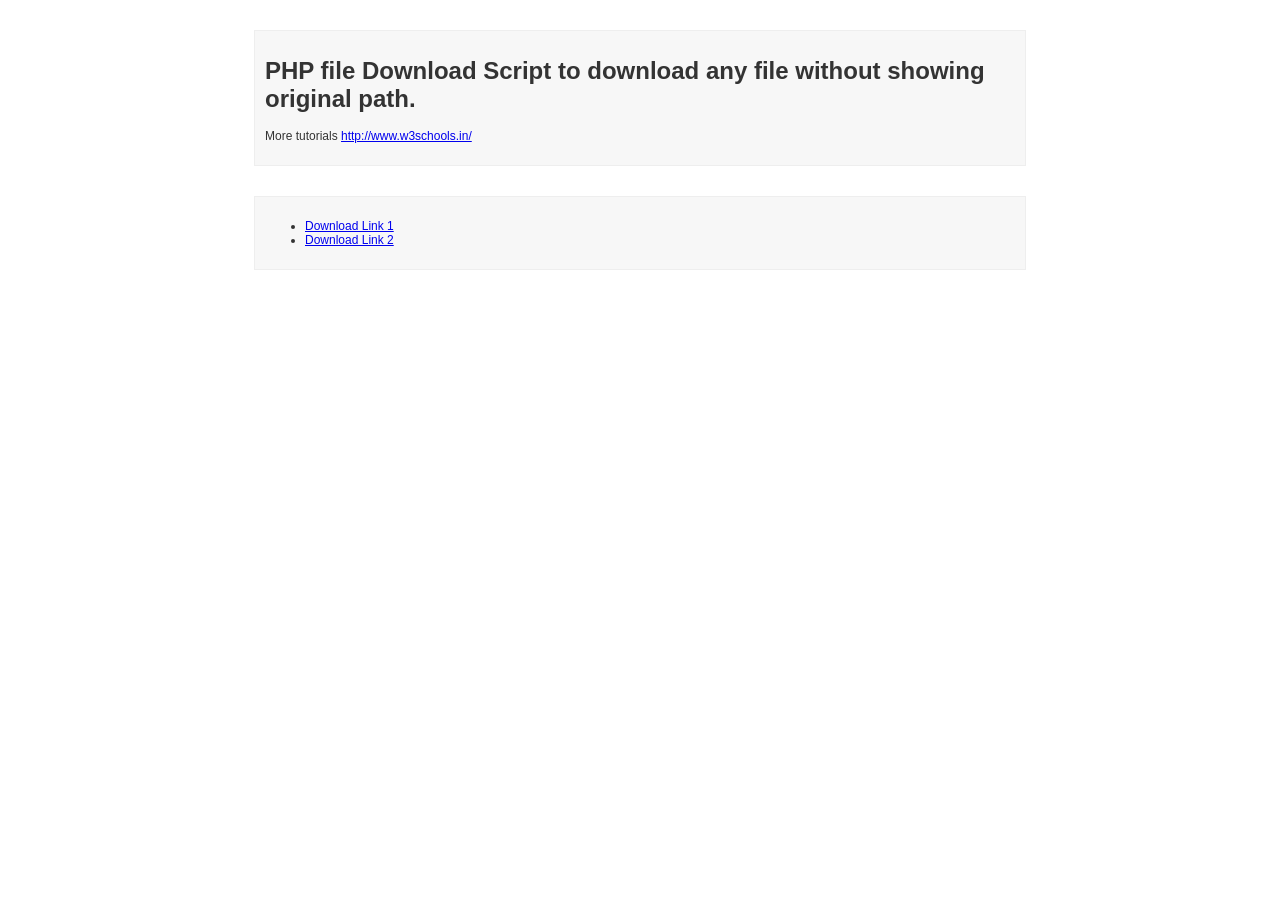
<file: aloha/a/b/c/phpscript/index.html>
<!DOCTYPE HTML PUBLIC "-//W3C//DTD HTML 4.01//EN" "http://www.w3.org/TR/html4/strict.dtd">
<html>
<head>
<title>PHP file Download Script to download any file without showing original path.</title>
<style type="text/css">
body, td, th {
	font-family: Arial, Helvetica, sans-serif;
	font-size: 12px;
	color: #333;
	background-color: #FFF;
	margin: 0px;
}
#frame1, #frame0 {
	background-color: #F7F7F7;
	margin: 30px auto auto;
	padding: 10px;
	width: 750px;
	border:1px solid #EEE;
}
.imageOuterBox {
	width:640px;
	margin:50px;
}
.imagebox {
	display:block;
	position:relative;
	overflow:hidden;
}
.link {
	color:#06C;
}
.hidelink {
	display:none;
}
.showHide {
	background: none repeat scroll 0 0 #F2F2F2;
	border-bottom: 1px dashed #333333;
	border-top: 1px dashed #333333;
	bottom: 0;
	cursor: pointer;
	display: none;
	height: 18px;
	left: 0;
	line-height: 18px;
	padding: 5px;
	position: absolute;
	width: 100%;
}
</style>
</head>

<div id="frame0">
  <h1>PHP file Download Script to download any file without showing original path.</h1>
  <p>More tutorials <a href="http://www.w3schools.in/">http://www.w3schools.in/</a></p>
</div>
<div id="frame1">
  <ul>
    <li><a href="download.php?filename=siddhant.html">Download Link 1</a></li>
    <li><a href="download.php?filename=w3-logo.png">Download Link 2</a></li>
  </ul>
</div>
<br>
</body></html>
</file>
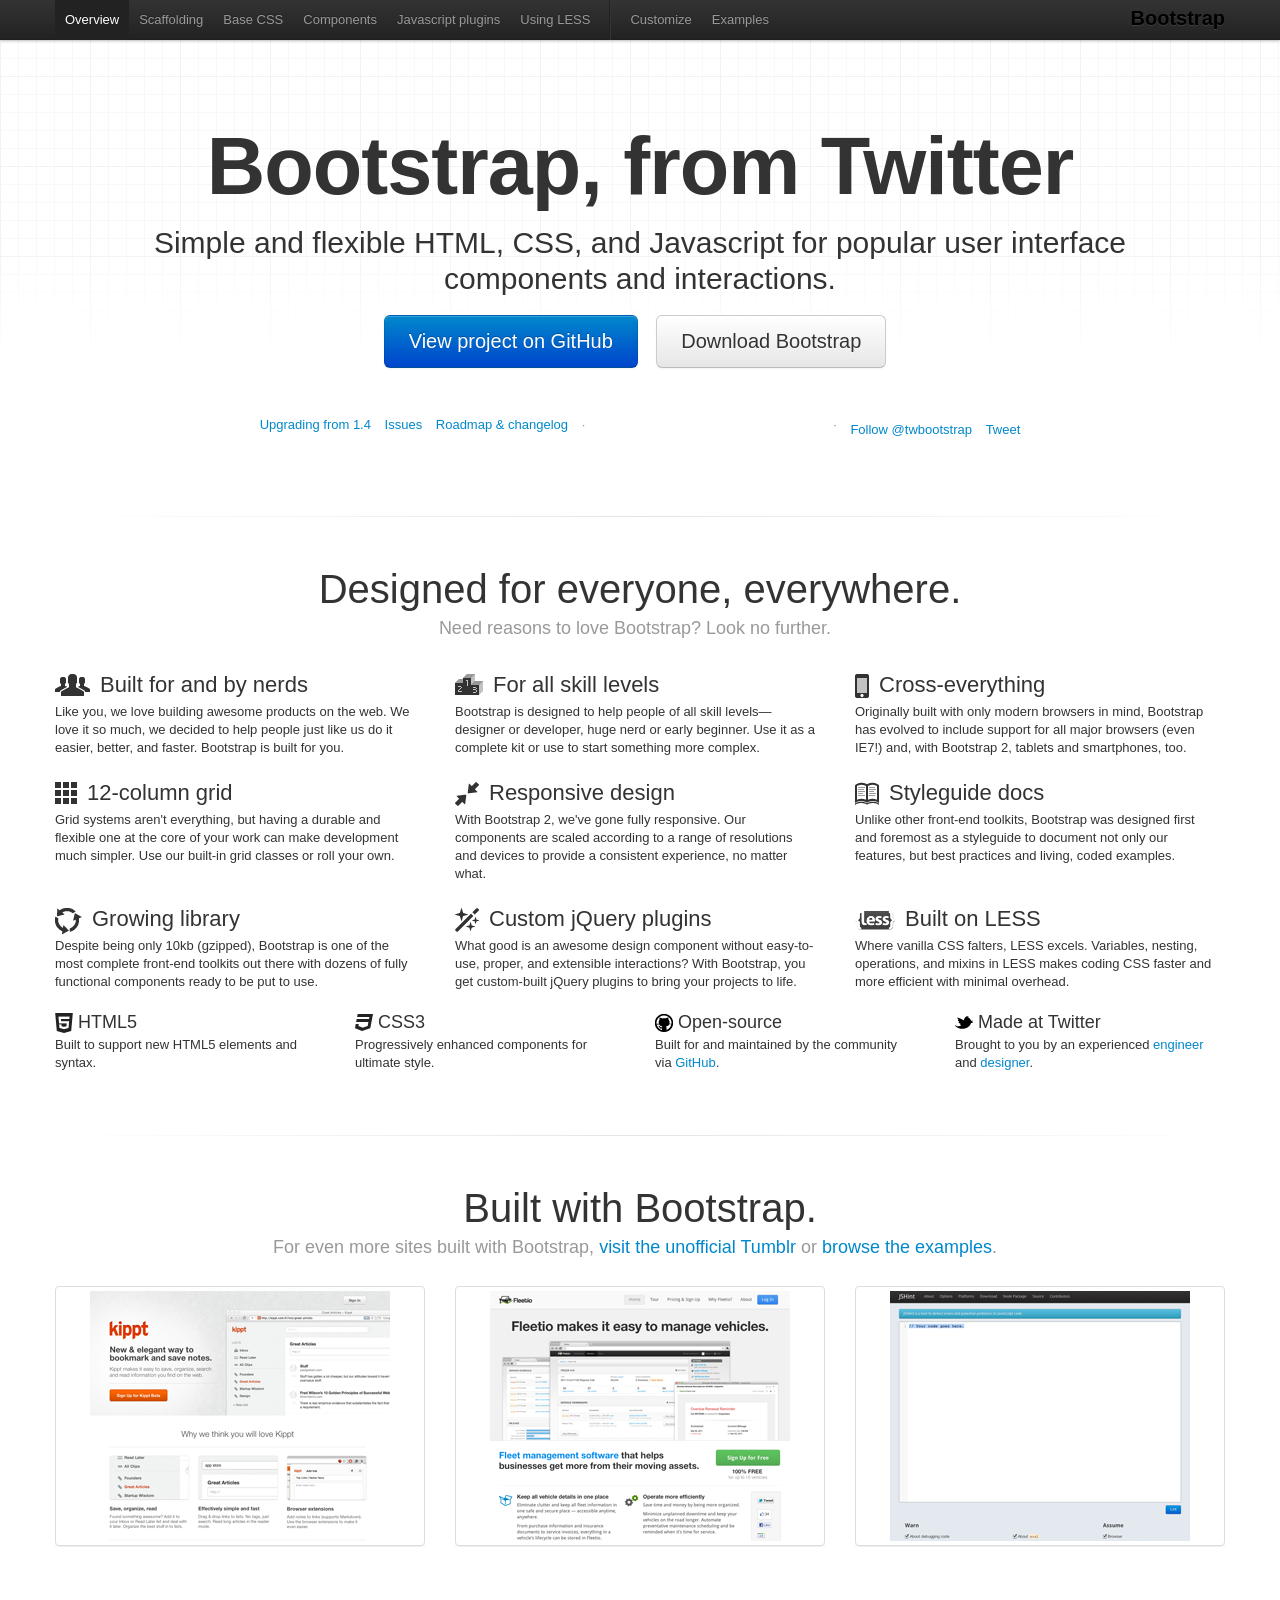
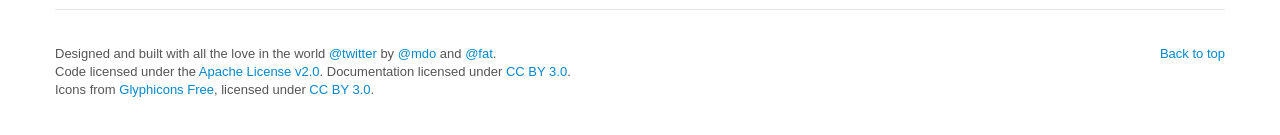
<file: aloha/a/b/c/twitter-bootstrap-v2/docs/index.html>
<!DOCTYPE html>
<html lang="en">
  <head>
    <meta charset="utf-8">
    <title>Bootstrap, from Twitter</title>
    <meta name="viewport" content="width=device-width, initial-scale=1.0">
    <meta name="description" content="">
    <meta name="author" content="">

    <!-- Le styles -->
    <link href="assets/css/bootstrap.css" rel="stylesheet">
    <link href="assets/css/bootstrap-responsive.css" rel="stylesheet">
    <link href="assets/css/docs.css" rel="stylesheet">
    <link href="assets/js/google-code-prettify/prettify.css" rel="stylesheet">

    <!-- Le HTML5 shim, for IE6-8 support of HTML5 elements -->
    <!--[if lt IE 9]>
      <script src="http://html5shim.googlecode.com/svn/trunk/html5.js"></script>
    <![endif]-->

    <!-- Le fav and touch icons -->
    <link rel="shortcut icon" href="assets/ico/favicon.ico">
    <link rel="apple-touch-icon" href="assets/ico/apple-touch-icon.png">
    <link rel="apple-touch-icon" sizes="72x72" href="assets/ico/apple-touch-icon-72x72.png">
    <link rel="apple-touch-icon" sizes="114x114" href="assets/ico/apple-touch-icon-114x114.png">
  </head>

  <body data-spy="scroll" data-target=".subnav" data-offset="50">


  <!-- Navbar
    ================================================== -->
    <div class="navbar navbar-fixed-top">
      <div class="navbar-inner">
        <div class="container">
          <a class="btn btn-navbar" data-toggle="collapse" data-target=".nav-collapse">
            <span class="icon-bar"></span>
            <span class="icon-bar"></span>
            <span class="icon-bar"></span>
          </a>
          <a class="brand" href="./index.html">Bootstrap</a>
          <div class="nav-collapse">
            <ul class="nav">
              <li class="active">
                <a href="./index.html">Overview</a>
              </li>
              <li class="">
                <a href="./scaffolding.html">Scaffolding</a>
              </li>
              <li class="">
                <a href="./base-css.html">Base CSS</a>
              </li>
              <li class="">
                <a href="./components.html">Components</a>
              </li>
              <li class="">
                <a href="./javascript.html">Javascript plugins</a>
              </li>
              <li class="">
                <a href="./less.html">Using LESS</a>
              </li>
              <li class="divider-vertical"></li>
              <li class="">
                <a href="./download.html">Customize</a>
              </li>
              <li class="">
                <a href="./examples.html">Examples</a>
              </li>
            </ul>
          </div>
        </div>
      </div>
    </div>

    <div class="container">

<!-- Masthead
================================================== -->
<header class="jumbotron masthead">
  <div class="inner">
    <h1>Bootstrap, from Twitter</h1>
    <p>Simple and flexible HTML, CSS, and Javascript for popular user interface components and interactions.</p>
    <p class="download-info">
      <a href="https://github.com/twitter/bootstrap/" class="btn btn-primary btn-large">View project on GitHub</a>
      <a href="assets/bootstrap.zip" class="btn btn-large">Download Bootstrap</a>
    </p>
  </div>

  <ul class="quick-links">
    <li><a href="./upgrading.html">Upgrading from 1.4</a></li>
    <li><a href="https://github.com/twitter/bootstrap/issues?state=open">Issues</a></li>
    <li><a href="https://github.com/twitter/bootstrap/wiki">Roadmap &amp; changelog</a></li>
    <li class="divider">&middot;</li>
    <li>
      <iframe class="github-btn" src="http://markdotto.github.com/github-buttons/github-btn.html?user=twitter&repo=bootstrap&type=watch&count=true" allowtransparency="true" frameborder="0" scrolling="0" width="112px" height="20px"></iframe>
    </li>
    <li>
      <iframe class="github-btn" src="http://markdotto.github.com/github-buttons/github-btn.html?user=twitter&repo=bootstrap&type=fork&count=true" allowtransparency="true" frameborder="0" scrolling="0" width="95px" height="20px"></iframe>
    </li>
    <li class="divider">&middot;</li>
    <li class="follow-btn">
      <a href="https://twitter.com/twbootstrap" class="twitter-follow-button" data-width="225px" data-link-color="#0069D6" data-show-count="true">Follow @twbootstrap</a>
    </li>
    <li class="tweet-btn">
      <a href="https://twitter.com/share" class="twitter-share-button" data-url="http://twitter.github.com/bootstrap/" data-count="horizontal" data-via="twbootstrap" data-related="mdo:Creator of Twitter Bootstrap">Tweet</a>
    </li>
  </ul>
</header>

<hr class="soften">

<div class="marketing">
  <h1>Designed for everyone, everywhere.</h1>
  <p class="marketing-byline">Need reasons to love Bootstrap? Look no further.</p>
  <div class="row">
    <div class="span4">
      <img class="bs-icon" src="assets/img/glyphicons/glyphicons_042_group.png">
      <h2>Built for and by nerds</h2>
      <p>Like you, we love building awesome products on the web. We love it so much, we decided to help people just like us do it easier, better, and faster. Bootstrap is built for you.</p>
    </div>
    <div class="span4">
      <img class="bs-icon" src="assets/img/glyphicons/glyphicons_079_podium.png">
      <h2>For all skill levels</h2>
      <p>Bootstrap is designed to help people of all skill levels&mdash;designer or developer, huge nerd or early beginner. Use it as a complete kit or use to start something more complex.</p>
    </div>
    <div class="span4">
      <img class="bs-icon" src="assets/img/glyphicons/glyphicons_163_iphone.png">
      <h2>Cross-everything</h2>
      <p>Originally built with only modern browsers in mind, Bootstrap has evolved to include support for all major browsers (even IE7!) and, with Bootstrap 2, tablets and smartphones, too.</p>
    </div>
  </div><!--/row-->
  <div class="row">
    <div class="span4">
      <img class="bs-icon" src="assets/img/glyphicons/glyphicons_155_show_thumbnails.png">
      <h2>12-column grid</h2>
      <p>Grid systems aren't everything, but having a durable and flexible one at the core of your work can make development much simpler. Use our built-in grid classes or roll your own.</p>
    </div>
    <div class="span4">
      <img class="bs-icon" src="assets/img/glyphicons/glyphicons_214_resize_small.png">
      <h2>Responsive design</h2>
      <p>With Bootstrap 2, we've gone fully responsive. Our components are scaled according to a range of resolutions and devices to provide a consistent experience, no matter what.</p>
    </div>
    <div class="span4">
      <img class="bs-icon" src="assets/img/glyphicons/glyphicons_266_book_open.png">
      <h2>Styleguide docs</h2>
      <p>Unlike other front-end toolkits, Bootstrap was designed first and foremost as a styleguide to document not only our features, but best practices and living, coded examples.</p>
    </div>
  </div><!--/row-->
  <div class="row">
    <div class="span4">
      <img class="bs-icon" src="assets/img/glyphicons/glyphicons_082_roundabout.png">
      <h2>Growing library</h2>
      <p>Despite being only 10kb (gzipped), Bootstrap is one of the most complete front-end toolkits out there with dozens of fully functional components ready to be put to use.</p>
    </div>
    <div class="span4">
      <img class="bs-icon" src="assets/img/glyphicons/glyphicons_009_magic.png">
      <h2>Custom jQuery plugins</h2>
      <p>What good is an awesome design component without easy-to-use, proper, and extensible interactions? With Bootstrap, you get custom-built jQuery plugins to bring your projects to life.</p>
    </div>
    <div class="span4">
      <img class="bs-icon" src="assets/img/less-small.png">
      <h2>Built on LESS</h2>
      <p>Where vanilla CSS falters, LESS excels. Variables, nesting, operations, and mixins in LESS makes coding CSS faster and more efficient with minimal overhead.</p>
    </div>
  </div><!--/row-->
  <div class="row">
    <div class="span3">
      <img class="small-bs-icon" src="assets/img/icon-html5.png">
      <h3>HTML5</h3>
      <p>Built to support new HTML5 elements and syntax.</p>
    </div>
    <div class="span3">
      <img class="small-bs-icon" src="assets/img/icon-css3.png">
      <h3>CSS3</h3>
      <p>Progressively enhanced components for ultimate style.</p>
    </div>
    <div class="span3">
      <img class="small-bs-icon" src="assets/img/icon-github.png">
      <h3>Open-source</h3>
      <p>Built for and maintained by the community via <a href="https://github.com">GitHub</a>.</p>
    </div>
    <div class="span3">
      <img class="small-bs-icon" src="assets/img/icon-twitter.png">
      <h3>Made at Twitter</h3>
      <p>Brought to you by an experienced <a href="http://twitter.com/fat">engineer</a> and <a href="http://twitter.com/mdo">designer</a>.</p>
    </div>
  </div><!--/row-->

  <hr class="soften">

  <h1>Built with Bootstrap.</h1>
  <p class="marketing-byline">For even more sites built with Bootstrap, <a href="http://builtwithbootstrap.tumblr.com/" target="_blank">visit the unofficial Tumblr</a> or <a href="./examples.html">browse the examples</a>.</p>
  <ul class="thumbnails example-sites">
    <li class="span4">
      <a class="thumbnail" href="http://kippt.com/" target="_blank">
        <img src="assets/img/example-sites/kippt.png" alt="Kippt">
      </a>
    </li>
    <li class="span4">
      <a class="thumbnail" href="http://www.fleetio.com/" target="_blank">
        <img src="assets/img/example-sites/fleetio.png" alt="Fleetio">
      </a>
    </li>
    <li class="span4">
      <a class="thumbnail" href="http://www.jshint.com/" target="_blank">
        <img src="assets/img/example-sites/jshint.png" alt="JS Hint">
      </a>
    </li>
  </ul>

</div><!-- /.marketing -->

     <!-- Footer
      ================================================== -->
      <footer class="footer">
        <p class="pull-right"><a href="#">Back to top</a></p>
        <p>Designed and built with all the love in the world <a href="http://twitter.com/twitter" target="_blank">@twitter</a> by <a href="http://twitter.com/mdo" target="_blank">@mdo</a> and <a href="http://twitter.com/fat" target="_blank">@fat</a>.</p>
        <p>Code licensed under the <a href="http://www.apache.org/licenses/LICENSE-2.0" target="_blank">Apache License v2.0</a>. Documentation licensed under <a href="http://creativecommons.org/licenses/by/3.0/">CC BY 3.0</a>.</p>
        <p>Icons from <a href="http://glyphicons.com">Glyphicons Free</a>, licensed under <a href="http://creativecommons.org/licenses/by/3.0/">CC BY 3.0</a>.</p>
      </footer>

    </div><!-- /container -->



    <!-- Le javascript
    ================================================== -->
    <!-- Placed at the end of the document so the pages load faster -->
    <script type="text/javascript" src="http://platform.twitter.com/widgets.js"></script>
    <script src="assets/js/jquery.js"></script>
    <script src="assets/js/google-code-prettify/prettify.js"></script>
    <script src="assets/js/bootstrap-transition.js"></script>
    <script src="assets/js/bootstrap-alert.js"></script>
    <script src="assets/js/bootstrap-modal.js"></script>
    <script src="assets/js/bootstrap-dropdown.js"></script>
    <script src="assets/js/bootstrap-scrollspy.js"></script>
    <script src="assets/js/bootstrap-tab.js"></script>
    <script src="assets/js/bootstrap-tooltip.js"></script>
    <script src="assets/js/bootstrap-popover.js"></script>
    <script src="assets/js/bootstrap-button.js"></script>
    <script src="assets/js/bootstrap-collapse.js"></script>
    <script src="assets/js/bootstrap-carousel.js"></script>
    <script src="assets/js/bootstrap-typeahead.js"></script>
    <script src="assets/js/application.js"></script>


  </body>
</html>
</file>
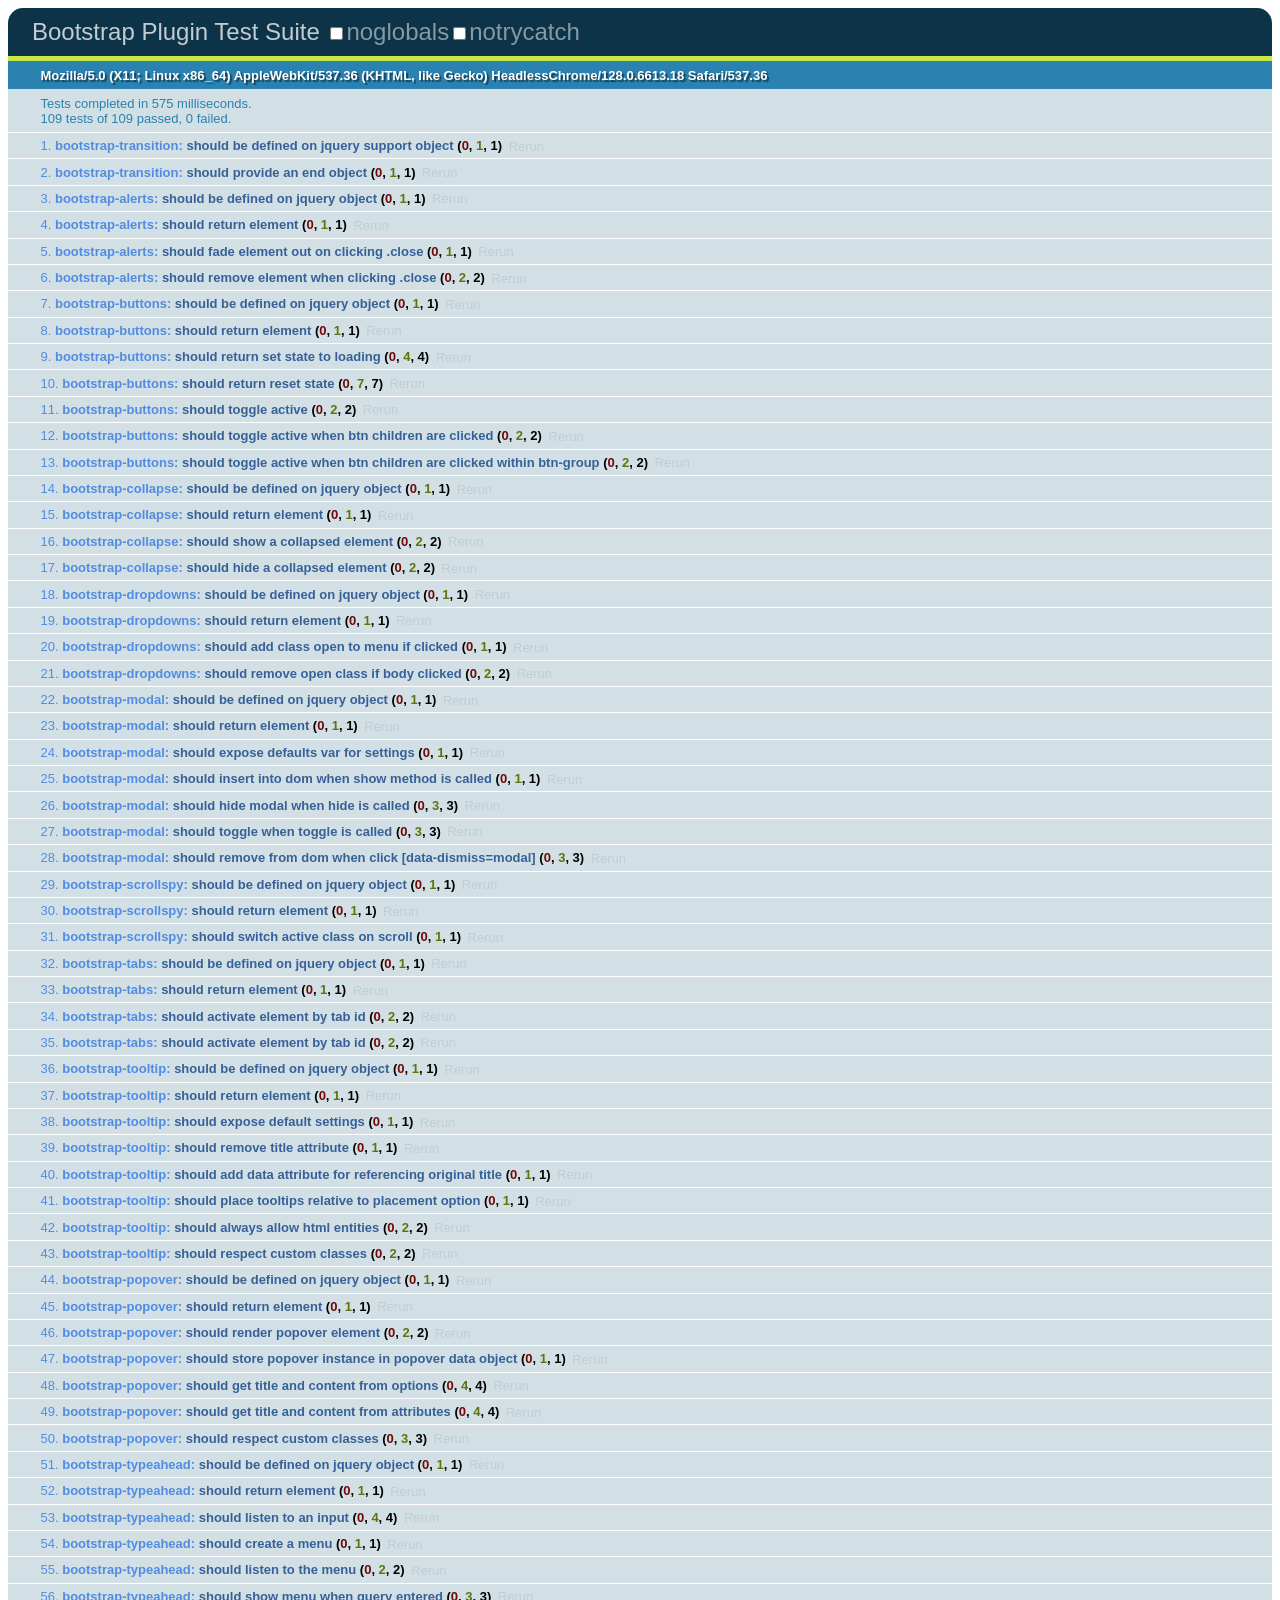
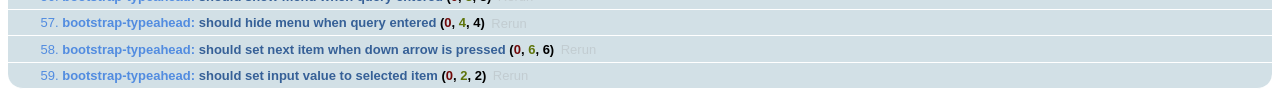
<file: aloha/a/b/c/twitter-bootstrap-v2/js/tests/index.html>
<!DOCTYPE HTML>
<html>
<head>
  <title>Bootstrap Plugin Test Suite</title>

  <!-- jquery -->
  <!--<script src="http://code.jquery.com/jquery-1.7.min.js"></script>-->
  <script src="vendor/jquery.js"></script>

  <!-- qunit -->
  <link rel="stylesheet" href="vendor/qunit.css" type="text/css" media="screen" />
  <script src="vendor/qunit.js"></script>

  <!--  plugin sources -->
  <script src="../../js/bootstrap-transition.js"></script>
  <script src="../../js/bootstrap-alert.js"></script>
  <script src="../../js/bootstrap-button.js"></script>
  <script src="../../js/bootstrap-collapse.js"></script>
  <script src="../../js/bootstrap-dropdown.js"></script>
  <script src="../../js/bootstrap-modal.js"></script>
  <script src="../../js/bootstrap-scrollspy.js"></script>
  <script src="../../js/bootstrap-tab.js"></script>
  <script src="../../js/bootstrap-tooltip.js"></script>
  <script src="../../js/bootstrap-popover.js"></script>
  <script src="../../js/bootstrap-typeahead.js"></script>

  <!-- unit tests -->
  <script src="unit/bootstrap-transition.js"></script>
  <script src="unit/bootstrap-alert.js"></script>
  <script src="unit/bootstrap-button.js"></script>
  <script src="unit/bootstrap-collapse.js"></script>
  <script src="unit/bootstrap-dropdown.js"></script>
  <script src="unit/bootstrap-modal.js"></script>
  <script src="unit/bootstrap-scrollspy.js"></script>
  <script src="unit/bootstrap-tab.js"></script>
  <script src="unit/bootstrap-tooltip.js"></script>
  <script src="unit/bootstrap-popover.js"></script>
  <script src="unit/bootstrap-typeahead.js"></script>

<body>
  <div>
    <h1 id="qunit-header">Bootstrap Plugin Test Suite</h1>
    <h2 id="qunit-banner"></h2>
    <h2 id="qunit-userAgent"></h2>
    <ol id="qunit-tests"></ol>
    <div id="qunit-fixture"></div>
  </div>
</body>
</html>
</file>
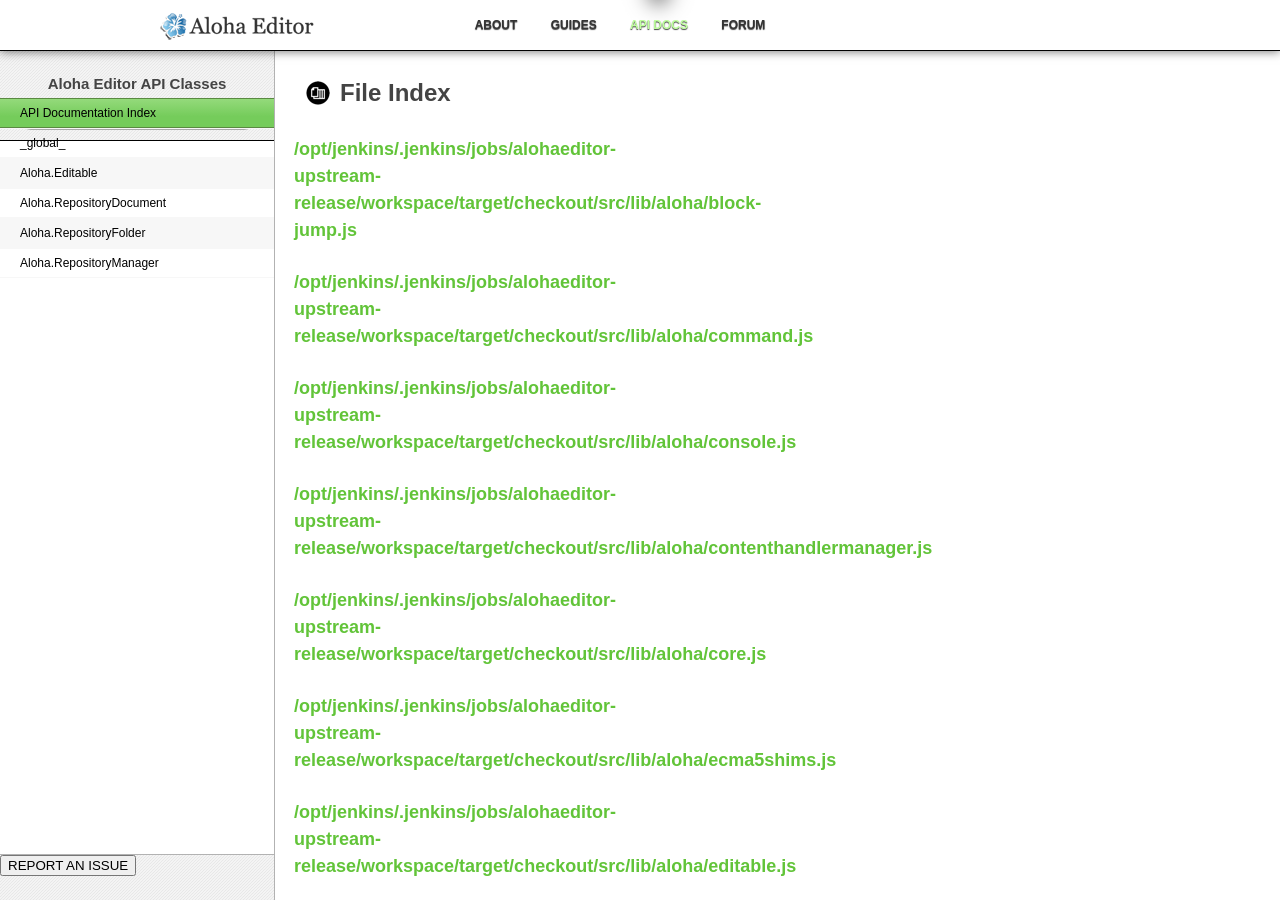
<file: aloha/api/files.html>
<!DOCTYPE html>
<html lang="en">
<head>
  <meta charset="utf-8" />
  <title>Aloha Editor</title>
  <meta name="description" content="The world's most advanced browser HTML5 based WYSIWYG editor lets you experience a whole new way of editing." />
  <meta name="viewport" content="width=device-width, initial-scale=1.0" />
  <link rel="stylesheet" href="css/api.css" />
  <script src="js/lib/modernizr-1.7.min.js"></script>
  <!--[if lt IE 9]>
  <script src="http://html5shim.googlecode.com/svn/trunk/html5.js"></script>
  <![endif]-->
</head>
	
	<body id="docs" class="blue">
		  <header role="banner">
    <div class="container">
      <h1 id="logo">
        <a href="http://aloha-editor.org"><img src="img/logo.png" alt="Aloha Editor" /></a>
        </h1>

      <nav role="navigation">
        <ul>
          <li><a href="http://aloha-editor.org/about.php">About</a></li>
          <li><a href="#">Guides</a></li>
          <li class="active"><a href="http://aloha-editor.org/api" >API Docs</a></li>
          <li><a href="http://getsatisfaction.com/aloha_editor">Forum</a></li>
        </ul>
      </nav>
    </div>
  </header>
  


		
			<section id="list">
    <header>
    <h2>Aloha Editor API Classes</h2>
      <form action="#" role="search">
        <input type="text" />
      </form>
    </header>
    <div>
			<span class="odd active"><a href="/">API Documentation Index</a></span>
	
	<span class='even' global><a href="symbols/_global_.html">_global_</a></span>
	
	<span class='odd'><a href="symbols/Aloha.Editable.html">Aloha.Editable</a></span>
	
	<span class='even'><a href="symbols/Aloha.RepositoryDocument.html">Aloha.RepositoryDocument</a></span>
	
	<span class='odd'><a href="symbols/Aloha.RepositoryFolder.html">Aloha.RepositoryFolder</a></span>
	
	<span class='even'><a href="symbols/Aloha.RepositoryManager.html">Aloha.RepositoryManager</a></span>
	

		</div>
  <footer>
    <button>REPORT AN ISSUE</button>
  </footer>
    </section>
		
		<div role="main">
      <section id="documentation">
			<h1 class="classTitle">File Index</h1>
			
			
				<h2><a href="symbols/src/_opt_jenkins_.jenkins_jobs_alohaeditor-upstream-release_workspace_target_checkout_src_lib_aloha_block-jump.js.html">/opt/jenkins/.jenkins/jobs/alohaeditor-upstream-release/workspace/target/checkout/src/lib/aloha/block-jump.js</a></h2>
				
				<dl>
					
					
					
					
				</dl>
			
				<h2><a href="symbols/src/_opt_jenkins_.jenkins_jobs_alohaeditor-upstream-release_workspace_target_checkout_src_lib_aloha_command.js.html">/opt/jenkins/.jenkins/jobs/alohaeditor-upstream-release/workspace/target/checkout/src/lib/aloha/command.js</a></h2>
				
				<dl>
					
					
					
					
				</dl>
			
				<h2><a href="symbols/src/_opt_jenkins_.jenkins_jobs_alohaeditor-upstream-release_workspace_target_checkout_src_lib_aloha_console.js.html">/opt/jenkins/.jenkins/jobs/alohaeditor-upstream-release/workspace/target/checkout/src/lib/aloha/console.js</a></h2>
				
				<dl>
					
					
					
					
				</dl>
			
				<h2><a href="symbols/src/_opt_jenkins_.jenkins_jobs_alohaeditor-upstream-release_workspace_target_checkout_src_lib_aloha_contenthandlermanager.js.html">/opt/jenkins/.jenkins/jobs/alohaeditor-upstream-release/workspace/target/checkout/src/lib/aloha/contenthandlermanager.js</a></h2>
				
				<dl>
					
					
					
					
				</dl>
			
				<h2><a href="symbols/src/_opt_jenkins_.jenkins_jobs_alohaeditor-upstream-release_workspace_target_checkout_src_lib_aloha_core.js.html">/opt/jenkins/.jenkins/jobs/alohaeditor-upstream-release/workspace/target/checkout/src/lib/aloha/core.js</a></h2>
				
				<dl>
					
					
					
					
				</dl>
			
				<h2><a href="symbols/src/_opt_jenkins_.jenkins_jobs_alohaeditor-upstream-release_workspace_target_checkout_src_lib_aloha_ecma5shims.js.html">/opt/jenkins/.jenkins/jobs/alohaeditor-upstream-release/workspace/target/checkout/src/lib/aloha/ecma5shims.js</a></h2>
				
				<dl>
					
					
					
					
				</dl>
			
				<h2><a href="symbols/src/_opt_jenkins_.jenkins_jobs_alohaeditor-upstream-release_workspace_target_checkout_src_lib_aloha_editable.js.html">/opt/jenkins/.jenkins/jobs/alohaeditor-upstream-release/workspace/target/checkout/src/lib/aloha/editable.js</a></h2>
				
				<dl>
					
					
					
					
				</dl>
			
				<h2><a href="symbols/src/_opt_jenkins_.jenkins_jobs_alohaeditor-upstream-release_workspace_target_checkout_src_lib_aloha_engine.js.html">/opt/jenkins/.jenkins/jobs/alohaeditor-upstream-release/workspace/target/checkout/src/lib/aloha/engine.js</a></h2>
				
				<dl>
					
					
					
					
				</dl>
			
				<h2><a href="symbols/src/_opt_jenkins_.jenkins_jobs_alohaeditor-upstream-release_workspace_target_checkout_src_lib_aloha_ephemera.js.html">/opt/jenkins/.jenkins/jobs/alohaeditor-upstream-release/workspace/target/checkout/src/lib/aloha/ephemera.js</a></h2>
				
				<dl>
					
					
					
					
				</dl>
			
				<h2><a href="symbols/src/_opt_jenkins_.jenkins_jobs_alohaeditor-upstream-release_workspace_target_checkout_src_lib_aloha_ierange-m2.js.html">/opt/jenkins/.jenkins/jobs/alohaeditor-upstream-release/workspace/target/checkout/src/lib/aloha/ierange-m2.js</a></h2>
				
				<dl>
					
					
					
					
				</dl>
			
				<h2><a href="symbols/src/_opt_jenkins_.jenkins_jobs_alohaeditor-upstream-release_workspace_target_checkout_src_lib_aloha_jquery.aloha.js.html">/opt/jenkins/.jenkins/jobs/alohaeditor-upstream-release/workspace/target/checkout/src/lib/aloha/jquery.aloha.js</a></h2>
				
				<dl>
					
					
					
					
				</dl>
			
				<h2><a href="symbols/src/_opt_jenkins_.jenkins_jobs_alohaeditor-upstream-release_workspace_target_checkout_src_lib_aloha_markup.js.html">/opt/jenkins/.jenkins/jobs/alohaeditor-upstream-release/workspace/target/checkout/src/lib/aloha/markup.js</a></h2>
				
				<dl>
					
					
					
					
				</dl>
			
				<h2><a href="symbols/src/_opt_jenkins_.jenkins_jobs_alohaeditor-upstream-release_workspace_target_checkout_src_lib_aloha_nls_ca_i18n.js.html">/opt/jenkins/.jenkins/jobs/alohaeditor-upstream-release/workspace/target/checkout/src/lib/aloha/nls/ca/i18n.js</a></h2>
				
				<dl>
					
					
					
					
				</dl>
			
				<h2><a href="symbols/src/_opt_jenkins_.jenkins_jobs_alohaeditor-upstream-release_workspace_target_checkout_src_lib_aloha_nls_de_i18n.js.html">/opt/jenkins/.jenkins/jobs/alohaeditor-upstream-release/workspace/target/checkout/src/lib/aloha/nls/de/i18n.js</a></h2>
				
				<dl>
					
					
					
					
				</dl>
			
				<h2><a href="symbols/src/_opt_jenkins_.jenkins_jobs_alohaeditor-upstream-release_workspace_target_checkout_src_lib_aloha_nls_i18n.js.html">/opt/jenkins/.jenkins/jobs/alohaeditor-upstream-release/workspace/target/checkout/src/lib/aloha/nls/i18n.js</a></h2>
				
				<dl>
					
					
					
					
				</dl>
			
				<h2><a href="symbols/src/_opt_jenkins_.jenkins_jobs_alohaeditor-upstream-release_workspace_target_checkout_src_lib_aloha_nls_mk_i18n.js.html">/opt/jenkins/.jenkins/jobs/alohaeditor-upstream-release/workspace/target/checkout/src/lib/aloha/nls/mk/i18n.js</a></h2>
				
				<dl>
					
					
					
					
				</dl>
			
				<h2><a href="symbols/src/_opt_jenkins_.jenkins_jobs_alohaeditor-upstream-release_workspace_target_checkout_src_lib_aloha_nls_pt-br_i18n.js.html">/opt/jenkins/.jenkins/jobs/alohaeditor-upstream-release/workspace/target/checkout/src/lib/aloha/nls/pt-br/i18n.js</a></h2>
				
				<dl>
					
					
					
					
				</dl>
			
				<h2><a href="symbols/src/_opt_jenkins_.jenkins_jobs_alohaeditor-upstream-release_workspace_target_checkout_src_lib_aloha_nls_ru_i18n.js.html">/opt/jenkins/.jenkins/jobs/alohaeditor-upstream-release/workspace/target/checkout/src/lib/aloha/nls/ru/i18n.js</a></h2>
				
				<dl>
					
					
					
					
				</dl>
			
				<h2><a href="symbols/src/_opt_jenkins_.jenkins_jobs_alohaeditor-upstream-release_workspace_target_checkout_src_lib_aloha_nls_uk_i18n.js.html">/opt/jenkins/.jenkins/jobs/alohaeditor-upstream-release/workspace/target/checkout/src/lib/aloha/nls/uk/i18n.js</a></h2>
				
				<dl>
					
					
					
					
				</dl>
			
				<h2><a href="symbols/src/_opt_jenkins_.jenkins_jobs_alohaeditor-upstream-release_workspace_target_checkout_src_lib_aloha_nls_zh-hans_i18n.js.html">/opt/jenkins/.jenkins/jobs/alohaeditor-upstream-release/workspace/target/checkout/src/lib/aloha/nls/zh-hans/i18n.js</a></h2>
				
				<dl>
					
					
					
					
				</dl>
			
				<h2><a href="symbols/src/_opt_jenkins_.jenkins_jobs_alohaeditor-upstream-release_workspace_target_checkout_src_lib_aloha_observable.js.html">/opt/jenkins/.jenkins/jobs/alohaeditor-upstream-release/workspace/target/checkout/src/lib/aloha/observable.js</a></h2>
				
				<dl>
					
					
					
					
				</dl>
			
				<h2><a href="symbols/src/_opt_jenkins_.jenkins_jobs_alohaeditor-upstream-release_workspace_target_checkout_src_lib_aloha_plugin.js.html">/opt/jenkins/.jenkins/jobs/alohaeditor-upstream-release/workspace/target/checkout/src/lib/aloha/plugin.js</a></h2>
				
				<dl>
					
					
					
					
				</dl>
			
				<h2><a href="symbols/src/_opt_jenkins_.jenkins_jobs_alohaeditor-upstream-release_workspace_target_checkout_src_lib_aloha_pluginmanager.js.html">/opt/jenkins/.jenkins/jobs/alohaeditor-upstream-release/workspace/target/checkout/src/lib/aloha/pluginmanager.js</a></h2>
				
				<dl>
					
					
					
					
				</dl>
			
				<h2><a href="symbols/src/_opt_jenkins_.jenkins_jobs_alohaeditor-upstream-release_workspace_target_checkout_src_lib_aloha_rangy-core.js.html">/opt/jenkins/.jenkins/jobs/alohaeditor-upstream-release/workspace/target/checkout/src/lib/aloha/rangy-core.js</a></h2>
				
				<dl>
					
					
					
					
				</dl>
			
				<h2><a href="symbols/src/_opt_jenkins_.jenkins_jobs_alohaeditor-upstream-release_workspace_target_checkout_src_lib_aloha_registry.js.html">/opt/jenkins/.jenkins/jobs/alohaeditor-upstream-release/workspace/target/checkout/src/lib/aloha/registry.js</a></h2>
				
				<dl>
					
					
					
					
				</dl>
			
				<h2><a href="symbols/src/_opt_jenkins_.jenkins_jobs_alohaeditor-upstream-release_workspace_target_checkout_src_lib_aloha_repository.js.html">/opt/jenkins/.jenkins/jobs/alohaeditor-upstream-release/workspace/target/checkout/src/lib/aloha/repository.js</a></h2>
				
				<dl>
					
					
					
					
				</dl>
			
				<h2><a href="symbols/src/_opt_jenkins_.jenkins_jobs_alohaeditor-upstream-release_workspace_target_checkout_src_lib_aloha_repositorymanager.js.html">/opt/jenkins/.jenkins/jobs/alohaeditor-upstream-release/workspace/target/checkout/src/lib/aloha/repositorymanager.js</a></h2>
				
				<dl>
					
					
					
					
				</dl>
			
				<h2><a href="symbols/src/_opt_jenkins_.jenkins_jobs_alohaeditor-upstream-release_workspace_target_checkout_src_lib_aloha_repositoryobjects.js.html">/opt/jenkins/.jenkins/jobs/alohaeditor-upstream-release/workspace/target/checkout/src/lib/aloha/repositoryobjects.js</a></h2>
				
				<dl>
					
					
					
					
				</dl>
			
				<h2><a href="symbols/src/_opt_jenkins_.jenkins_jobs_alohaeditor-upstream-release_workspace_target_checkout_src_lib_aloha_selection.js.html">/opt/jenkins/.jenkins/jobs/alohaeditor-upstream-release/workspace/target/checkout/src/lib/aloha/selection.js</a></h2>
				
				<dl>
					
					
					
					
				</dl>
			
				<h2><a href="symbols/src/_opt_jenkins_.jenkins_jobs_alohaeditor-upstream-release_workspace_target_checkout_src_lib_aloha_sidebar.js.html">/opt/jenkins/.jenkins/jobs/alohaeditor-upstream-release/workspace/target/checkout/src/lib/aloha/sidebar.js</a></h2>
				
				<dl>
					
					
					
					
				</dl>
			
			
		<div class="fineprint" style="clear:both">
			
			Documentation generated by <a href="http://code.google.com/p/jsdoc-toolkit/" target="_blankt">JsDoc Toolkit</a> 2.4.0 on Mon Dec 10 2012 16:14:18 GMT+0100 (CET)
		</div>
</section>
		</div>
	</body>
</html>
</file>
<file: aloha/a/b/c/twitter-bootstrap-v2/docs/assets/js/google-code-prettify/prettify.css>
.com { color: #93a1a1; }
.lit { color: #195f91; }
.pun, .opn, .clo { color: #93a1a1; }
.fun { color: #dc322f; }
.str, .atv { color: #D14; }
.kwd, .linenums .tag { color: #1e347b; }
.typ, .atn, .dec, .var { color: teal; }
.pln { color: #48484c; }

.prettyprint {
  padding: 8px;
  background-color: #f7f7f9;
  border: 1px solid #e1e1e8;
}
.prettyprint.linenums {
  -webkit-box-shadow: inset 40px 0 0 #fbfbfc, inset 41px 0 0 #ececf0;
     -moz-box-shadow: inset 40px 0 0 #fbfbfc, inset 41px 0 0 #ececf0;
          box-shadow: inset 40px 0 0 #fbfbfc, inset 41px 0 0 #ececf0;
}

/* Specify class=linenums on a pre to get line numbering */
ol.linenums {
  margin: 0 0 0 33px; /* IE indents via margin-left */
} 
ol.linenums li {
  padding-left: 12px;
  color: #bebec5;
  line-height: 18px;
  text-shadow: 0 1px 0 #fff;
}
</file>
<file: aloha/api/css/api.css>
/* Reset
--------------------------------------------- */

html, body, div, span, object, iframe,
h1, h2, h3, h4, h5, h6, p, blockquote, pre,
a, abbr, address, cite, code, del, dfn, em, img, ins, kbd, q, samp,
small, strong, sub, sup, var, b, i, dl, dt, dd, ol, ul, li,
fieldset, form, label, legend,
table, caption, tbody, tfoot, thead, tr, th, td,
article, aside, canvas, details, figcaption, figure,
footer, header, hgroup, menu, nav, section, summary,
time, mark, audio, video {
  margin: 0;
  padding: 0;
  border: 0;
  font-size: 100%;
  font: inherit;
  vertical-align: baseline;
}

article, aside, details, figcaption, figure,
footer, header, hgroup, menu, nav, section {
  display: block;
}

ol, ul {
	list-style: none;
}

blockquote, q {
  quotes: none;
}

blockquote:before, blockquote:after,
q:before, q:after {
  content: "";
  content: none;
}

table {
	border-collapse: collapse;
	border-spacing: 0;
}
/* Base
--------------------------------------------- */

html {
 height: 100%;
 min-height: 100%;
  overflow-y: scroll;
}

body {
  height: 100%;
 min-height: 100%;
  color: #444;
  font: 12px/1.5 "Helvetica Neue", Arial, sans-serif;
}
.container {
  width: 960px;
  margin: 0 auto;
}

/*
html.js .container {
  opacity: 0;
}

html.ready .container {
  opacity: 1;
  -webkit-transition: all 1s ease-in-out;
  -moz-transition: all 1s ease-in-out;
  -o-transition: all 1s ease-in-out;
  -ms-transition: all 1s ease-in-out;
  transition: all 1s ease-in-out;
}
*/

i {
  font-style: italic;
  font-family: Georgia, Times, "Times New Roman", serif;
}

/* Banner
--------------------------------------------- */
header[role="banner"] {
  width: 100%;
  height: 50px;
  position: fixed;
  overflow: hidden;
  border-bottom: 1px solid #000; 
  border-bottom: 1px solid rgba(0, 0, 0, 0.9);
  z-index: 999;
  /*background: rgba(0, 0, 0) url(../img/cross.png);
  background: url(../img/pixels.png) repeat-x, url(../img/cross.png) rgba(0, 0, 0, 0.7);*/
  -webkit-box-shadow: 0 1px 9px rgba(0, 0, 0, 0.5), inset 0 -1px 0 rgba(255, 255, 255, 0.2);
  -moz-box-shadow: 0 1px 9px rgba(0, 0, 0, 0.5), inset 0 -1px 0 rgba(255, 255, 255, 0.2);
  box-shadow: 0 1px 9px rgba(0, 0, 0, 0.5), inset 0 -1px 0 rgba(255, 255, 255, 0.2);
}

/*
html.js header[role="banner"] {
  top: -5em;
}

html.ready header[role="banner"] {
  top: 0;
}
*/

#logo,
[role="banner"] nav,
[role="banner"] form {
  float: left;
}

/* Logo */

#logo {
  margin-top: 11px;
  width: 160px;
}

/* Navigation */

[role="banner"] nav {
  width: 600px;
  text-align: center;
}

[role="banner"] nav li {
  display: inline-block;
  padding: 16px 15px;
  color: #333;
  font-weight: bold;
  text-transform: uppercase;
  text-shadow: 0 1px 1px rgba(0, 0, 0, 0.75);
}

[role="banner"] nav li.active {
  background: url(../img/glow.png) no-repeat 50% 0;
}

[role="banner"] nav li.disabled {
  opacity: 0.25;
}

[role="banner"] nav a:link,
[role="banner"] nav a:visited {
  color: #333;
}

.blue [role="banner"] nav a:hover,
.blue [role="banner"] nav .active a {
  color: #beff9d;
}

/* Links */

a:link,
a:visited {
	text-decoration: none;
}

/* .blue a:link,*/
/* .blue a:visited {*/
	/* color: #4098e1;*/
/* }*/

/* .blue a:hover {*/
	/* color: #3972a0;*/
/* }*/

/* Search */

#list input {
  width: 200px;
  height: 12px;
  margin-top: 13px;
  padding: 5px 8px 5px 27px;
  border: 1px solid #aaa;
  color: #333;
  background: #eee url(../img/search.png) no-repeat 7px 5px;
  -webkit-border-radius: 13px;
  -moz-border-radius: 13px;
  border-radius: 13px;
  -webkit-box-shadow: inset 0 1px 4px rgba(0, 0, 0, 0.3);
  -moz-box-shadow: inset 0 1px 4px rgba(0, 0, 0, 0.3);
  box-shadow: inset 0 1px 4px rgba(0, 0, 0, 0.3);
}

#list input:focus{
  outline: 0;
  background-color: #fff;
  color: #000;
}

#list form a.search-reset {
  top:19px;
  right: 25px;
  background:url("../img/clearinput.png") no-repeat;
  _background:url("../img/clearinput.png.gif") no-repeat;
  position: absolute;
  border: 0;
  padding: 6px;
}

/* API Docs */
#docs section {
  border: 0;
  
}

#docs #list {
  position:fixed;
  border-right: 1px solid #b2b2b2;
  top: 50px;
  bottom:45px;
  width: 274px;
  overflow:hidden;
  overflow-x: auto;
  height: 100%;
}
section#list header {
  padding: 13px 0 10px;;
  background: #e4e4e4 url(../img/diagonal.png);
  background: url(../img/ddiagonal.png), -moz-linear-gradient(top, #f4f4f4, #e4e4e4 62%);
  background: url(../img/ddiagonal.png), -ms-linear-gradient(top, #f4f4f4, #e4e4e4 62%);
  background: url(../img/ddiagonal.png), -o-linear-gradient(top, #f4f4f4, #e4e4e4 62%);
  background: url(../img/ddiagonal.png), -webkit-gradient(linear, left top, left bottom, from(#f4f4f4), color-stop(62%, #e4e4e4));
  background: url(../img/ddiagonal.png), -webkit-linear-gradient(top, #f4f4f4, #e4e4e4 62%);
  background: url(../img/ddiagonal.png), linear-gradient(top, #f4f4f4, #e4e4e4 62%);
  width: 274px;
}
#docs #list div {
  overflow: auto;
  position: absolute;
  top: 48px;
  bottom: 96px;
  width: 100%;
}
#docs section div#clear {
  height: 52px;
}
#list h2 {
  text-align: center;
  font-weight: bold;
  font-size: 15px;
  margin: 10px;
}
#list [role="search"] input {
  display: block;
  margin: 0 auto;
}
#list ul {
  padding-bottom: 45px;
}
#list span {
  display: block;
  cursor: pointer;
}
#list a {
  display: block;
  color: #000;
  padding: 5px 20px;
  border-top:1px solid #f7f7f7;
  border-bottom:1px solid #f7f7f7;
  text-decoration: none;
}
#list .active a {
  background-color: #75cc5b;
  border-top: 1px solid #5A8942;
  border-bottom: 1px solid #5A8942;
  background: -moz-linear-gradient(top, #94DA7B, #75cc5b 62%);
  background: -ms-linear-gradient(top, #94DA7B, #75cc5b 62%);
  background: -o-linear-gradient(top, #94DA7B, #75cc5b 62%);
  background: -webkit-gradient(linear, left top, left bottom, from(#94DA7B), color-stop(62%, #75cc5b));
  background: -webkit-linear-gradient(top, #94DA7B, #75cc5b 62%);
  background: linear-gradient(top, #94DA7B, #75cc5b 62%);
}
#list a:hover {
  font-weight: bold;
}
#list .odd a {
  background-color: #f7f7f7;
}
#docs section div.fineprint {
  position: relative;
  margin-top: 25px;
}
#docs #documentation {
  position: absolute;
  top: 50px;
  bottom: 0;
  left: 274px;
  right: 0;
  padding-left: 20px;
  padding-right: 30px;
  overflow: auto;
}
#docs div[role="main"] {
  padding-top: 0;
  height: 100%;
}
#docs header {
  border-bottom: 1px solid #000;
}
#docs footer {
  position:fixed;
	width: 274px;
  bottom:0; 
	background:#ddd;
  height: 45px;
  border-top: 1px solid #b2b2b2;

  background: #e7e7e7 url(../img/diagonal.png);
  background: url(../img/ddiagonal.png), -moz-linear-gradient(top, #f4f4f4, #e7e7e7 62%);
  background: url(../img/ddiagonal.png), -ms-linear-gradient(top, #f4f4f4, #e7e7e7 62%);
  background: url(../img/ddiagonal.png), -o-linear-gradient(top, #f4f4f4, #e7e7e7 62%);
  background: url(../img/ddiagonal.png), -webkit-gradient(linear, left top, left bottom, from(#f4f4f4), color-stop(62%, #e7e7e7));
  background: url(../img/ddiagonal.png), -webkit-linear-gradient(top, #f4f4f4, #e7e7e7 62%);
  background: url(../img/ddiagonal.png), linear-gradient(top, #f4f4f4, #e7e7e7 62%);
}
#docs footer .button {
  display: block;
  margin:10px auto;
  height: 15px;
  width: 165px;
  }
/* Class Docs */
 .classTitle {
  font-weight: bold;
  font-size: 24px;
  margin: 0 0 20px -20px;
  border: 1px 0 0 solid #D7E3D1;
  background: #fff url(../img/apidocs.png) no-repeat 31px 31px;
  padding: 25px 57px 0px 65px;
  border-left: 1px solid #B2B2B2;
} 
.classes {
  float: left;
  width: 40%;
  margin: 0 50px 0 0;
}
.classname {
  margin-top: 15px;
  margin-bottom: 0;
}
#documentation h2 {
  width: 40%;
  font-size: 18px;
  margin-top: 25px;
}
#documentation h3 {
  font-size: 14px;
  font-weight: bold;
  margin: 10px 0;
}
#documentation h2 a{
  color: #62C439;
}
h1 {
  font-weight: bold;
  font-size: 18px;
  margin: 10px 0;
}
h2 {
  font-weight: bold;
  font-size: 24px;
  margin-bottom: 20px;
}
#properties {
  overflow: hidden;
}
.methods , #properties ul{
  list-style-image: url(../img/docbullet.png);
  margin-left: 20px;
  margin-bottom: 20px;
}
a, a:visited {
 color: #4AA021;
}
.methodname, .property {
  font-weight: bold;
  font-size: 16px;
}
.description {
  margin-bottom: 8px;
}
dt.heading {
  float: none;
  font-weight: bold;
  font-size: 14px;
  background-image: none;
  padding-left: 0;
}
dt, .returns dd {
  clear: left;
  float: left;
  background: url(../img/docbullet.png) no-repeat left center ;
  padding-left: 10px;
}
dt .light {
  font-weight: bold;
}
dd {
  float: left;
  margin-left: 10px;
}
.parameters, .returns, .inheritsList, .detailList{
  padding: 20px;
  border: 1px solid #D7E3D1;
  background-color: #F0F6EC;
  margin: 10px 0 10px 0;
  overflow: hidden;
}
.fixedFont {
  margin-top: 20px;
}
.definedin,.extends {
  font-style: italic;
  display: block;
  margin: 10px 0;
}
.definedin a, .extends a {
  font-style: normal;
}

#documentation p {
  margin: 10px 0 10px 0;
}
#documentation ul {
  list-style-type: square;
}
#documentation ol {
  list-style-type: decimal;

}
#documentation ol li , #documentation ul li {
  margin-left: 18px;
  margin-top: 10px;
}
code {
/*   padding: 3px;*/
/*   color: #fff;*/
/*   background: #000;*/
  background: rgba(0, 0, 0, 0.75);
/*   -webkit-border-radius: 4px;*/
/*   -moz-border-radius: 4px;*/
/*   border-radius: 4px;*/
/*   -webkit-box-shadow: 0 1px 0 rgba(255, 255, 255, 0.4), inset 0 1px 4px #000;*/
/*   -moz-box-shadow: 0 1px 0 rgba(255, 255, 255, 0.4), inset 0 1px 4px #000;*/
/*   box-shadow: 0 1px 0 rgba(255, 255, 255, 0.4), inset 0 1px 4px #000;*/
/*   white-space: pre;*/
/*   white-space: pre-wrap;*/
/*   word-wrap: break-word;*/
}
/* Buttons */

.button {
  display: inline-block;
  border-width: 1px;
  border-style: solid;
  font-weight: bold;
  text-transform: uppercase;
  text-shadow: 0 1px 0 rgba(255, 255, 255, 0.3);
  -webkit-border-radius: 4px;
  -moz-border-radius: 4px;
  border-radius: 4px;
}

.button.primary {
  padding: 9px 15px;
  font-size: 14px;
  -webkit-box-shadow: 0 0 6px rgba(0, 0, 0, 0.2), inset 0 1px 0 rgba(255, 255, 255, 0.4);
  -moz-box-shadow: 0 0 6px rgba(0, 0, 0, 0.2), inset 0 1px 0 rgba(255, 255, 255, 0.4);
  box-shadow: 0 0 6px rgba(0, 0, 0, 0.2), inset 0 1px 0 rgba(255, 255, 255, 0.4);
}

.button.primary:active {
  -webkit-box-shadow: 0 0 6px rgba(0, 0, 0, 0.2), inset 0 1px 0 rgba(255, 255, 255, 0.3);
  -moz-box-shadow: 0 0 6px rgba(0, 0, 0, 0.2), inset 0 1px 0 rgba(255, 255, 255, 0.3);
  box-shadow: 0 0 6px rgba(0, 0, 0, 0.2), inset 0 1px 0 rgba(255, 255, 255, 0.3);
}


.blue .button.primary {
  border-color: #3e7fb4;
  color: #29404f;
  background: #73baf5;
  background: -moz-linear-gradient(top, #a2d5ff, #83c3f7 50%, #73baf5 51%, #51a6ec);
  background: -ms-linear-gradient(top, #a2d5ff, #83c3f7 50%, #73baf5 51%, #51a6ec);
  background: -o-linear-gradient(top, #a2d5ff, #83c3f7 50%, #73baf5 51%, #51a6ec);
  background: -webkit-gradient(linear, left top, left bottom, from(#a2d5ff), color-stop(50%, #83c3f7), color-stop(51%, #73baf5), to(#51a6ec));
  background: -webkit-linear-gradient(top, #a2d5ff, #83c3f7 50%, #73baf5 51%, #51a6ec);
  background: linear-gradient(top, #a2d5ff, #83c3f7 50%, #73baf5 51%, #51a6ec);
}

.blue .button.primary:hover {
  background: #97d0ff;
  background: -moz-linear-gradient(top, #97d0ff, #51a6ec);
  background: -ms-linear-gradient(top, #97d0ff, #51a6ec);
  background: -o-linear-gradient(top, #97d0ff, #51a6ec);
  background: -webkit-gradient(linear, left top, left bottom, from(#97d0ff), to(#51a6ec));
  background: -webkit-linear-gradient(top, #97d0ff, #51a6ec);
  background: linear-gradient(top, #97d0ff, #51a6ec);
}

.blue .button.primary:active {
  background: #51a6ec;
  background: -moz-linear-gradient(top, #51a6ec, #97d0ff);
  background: -ms-linear-gradient(top, #51a6ec, #97d0ff);
  background: -o-linear-gradient(top, #51a6ec, #97d0ff);
  background: -webkit-gradient(linear, left top, left bottom, from(#51a6ec), to(#97d0ff));
  background: -webkit-linear-gradient(top, #51a6ec, #97d0ff);
  background: linear-gradient(top, #51a6ec, #97d0ff);
}

.button.primary span {
  padding-left: 26px;
  background-repeat: no-repeat;
}

.blue .button.primary span {
  background-position: 0 -36px;
}

a.button.secondary {
  padding: 4px 15px;
  border-color: #a8a8a8;
  color: #606060;
  font-size: 11px;
  -webkit-box-shadow: inset 0 1px 0 rgba(255, 255, 255, 0.4);
  -moz-box-shadow: inset 0 1px 0 rgba(255, 255, 255, 0.4);
  box-shadow: inset 0 1px 0 rgba(255, 255, 255, 0.4);
  background: #d3d3d3;
  background: -moz-linear-gradient(top, #ebebeb, #dbdbdb 50%, #d3d3d3 51%, #c3c3c3);
  background: -ms-linear-gradient(top, #ebebeb, #dbdbdb 50%, #d3d3d3 51%, #c3c3c3);
  background: -o-linear-gradient(top, #ebebeb, #dbdbdb 50%, #d3d3d3 51%, #c3c3c3);
  background: -webkit-gradient(linear, left top, left bottom, from(#ebebeb), color-stop(50%, #dbdbdb), color-stop(51%, #d3d3d3), to(#c3c3c3));
  background: -webkit-linear-gradient(top, #ebebeb, #dbdbdb 50%, #d3d3d3 51%, #c3c3c3);
  background: linear-gradient(top, #ebebeb, #dbdbdb 50%, #d3d3d3 51%, #c3c3c3);
}

.button.secondary:hover {
  background: #e7e7e7;
  background: -moz-linear-gradient(top, #e7e7e7, #c3c3c3);
  background: -ms-linear-gradient(top, #e7e7e7, #c3c3c3);
  background: -o-linear-gradient(top, #e7e7e7, #c3c3c3);
  background: -webkit-gradient(linear, left top, left bottom, from(#e7e7e7), to(#c3c3c3));
  background: -webkit-linear-gradient(top, #e7e7e7, #c3c3c3);
  background: linear-gradient(top, #e7e7e7, #c3c3c3);
}

.button.secondary:active {
  background: #c3c3c3;
  background: -moz-linear-gradient(top, #c3c3c3, #e7e7e7);
  background: -ms-linear-gradient(top, #c3c3c3, #e7e7e7);
  background: -o-linear-gradient(top, #c3c3c3, #e7e7e7);
  background: -webkit-gradient(linear, left top, left bottom, from(#c3c3c3), to(#e7e7e7));
  background: -webkit-linear-gradient(top, #c3c3c3, #e7e7e7);
  background: linear-gradient(top, #c3c3c3, #e7e7e7);
  -webkit-box-shadow: inset 0 1px 0 rgba(255, 255, 255, 0.3);
  -moz-box-shadow: inset 0 1px 0 rgba(255, 255, 255, 0.3);
  box-shadow: inset 0 1px 0 rgba(255, 255, 255, 0.3);
}

.button.secondary.large {
	line-height: 42px;
	padding: 0 40px;
	font-size: 16px;
}

.button.secondary.large .download-cloud {
	padding-left: 34px;
	background: url(../img/download_cloud.png) no-repeat;
}

/* Code */

pre,
code,
kbd,
samp {
  font-family: monospace, sans-serif;
}

pre {
  padding: 12px;
  color: #fff;
  background: #000;
  background: rgba(0, 0, 0, 0.75);
  -webkit-border-radius: 4px;
  -moz-border-radius: 4px;
  border-radius: 4px;
  -webkit-box-shadow: 0 1px 0 rgba(255, 255, 255, 0.4), inset 0 1px 4px #000;
  -moz-box-shadow: 0 1px 0 rgba(255, 255, 255, 0.4), inset 0 1px 4px #000;
  box-shadow: 0 1px 0 rgba(255, 255, 255, 0.4), inset 0 1px 4px #000;
  white-space: pre;
  white-space: pre-wrap;
  word-wrap: break-word;
}

pre code { background: none; }
pre code, code { color: #fff;}
pre code .comment, code .comment { color: #726D73; }
pre code .const, pre.code .constant, code .const { color: #585CF6; }
pre code .symbol , code .symbol { color: #C5060B; }
pre code .class, pre code .number, code .number { color: #DA7E64; }
pre code .variable, pre code .this, code .variable { color: #889AB3; }
pre code .string , code .string { color: #A0AB82; }
pre code .keyword , code .keyword{ color: #D7B583; }
pre code .regexp code .regexp { color: #EEC981; }
</file>
<file: aloha/a/b/c/twitter-bootstrap-v2/docs/assets/css/docs.css>
/* Add additional stylesheets below
-------------------------------------------------- */
/*
  Bootstrap's documentation styles
  Special styles for presenting Bootstrap's documentation and examples
*/


/* Body and structure
-------------------------------------------------- */
body {
  position: relative;
  padding-top: 90px;
  background-color: #fff;
  background-image: url(../img/grid-18px-masked.png);
  background-repeat: repeat-x;
  background-position: 0 40px;
}


/* Tweak navbar brand link to be super sleek
-------------------------------------------------- */
.navbar-fixed-top .brand {
  padding-right: 0;
  padding-left: 0;
  margin-left: 20px;
  float: right;
  font-weight: bold;
  color: #000;
  text-shadow: 0 1px 0 rgba(255,255,255,.1), 0 0 30px rgba(255,255,255,.125);
  -webkit-transition: all .2s linear;
     -moz-transition: all .2s linear;
          transition: all .2s linear;
}
.navbar-fixed-top .brand:hover {
  text-decoration: none;
}


/* Space out sub-sections more
-------------------------------------------------- */
section {
  padding-top: 60px;
}

/* Faded out hr */
hr.soften {
  height: 1px;
  margin: 54px 0;
  background-image: -webkit-linear-gradient(left, rgba(0,0,0,0), rgba(0,0,0,.1), rgba(0,0,0,0));
  background-image:    -moz-linear-gradient(left, rgba(0,0,0,0), rgba(0,0,0,.1), rgba(0,0,0,0));
  background-image:     -ms-linear-gradient(left, rgba(0,0,0,0), rgba(0,0,0,.1), rgba(0,0,0,0));
  background-image:      -o-linear-gradient(left, rgba(0,0,0,0), rgba(0,0,0,.1), rgba(0,0,0,0));
  border: 0;
}


/* Jumbotrons
-------------------------------------------------- */
.jumbotron {
  position: relative;
}
.jumbotron h1 {
  margin-bottom: 9px;
  font-size: 81px;
  letter-spacing: -1px;
  line-height: 1;
}
.jumbotron p {
  margin-bottom: 18px;
  font-weight: 300;
}
.jumbotron .btn-large {
  font-size: 20px;
  font-weight: normal;
  padding: 14px 24px;
  margin-right: 10px;
  -webkit-border-radius: 6px;
     -moz-border-radius: 6px;
          border-radius: 6px;
}

/* Masthead (docs home) */
.masthead {
  padding-top: 36px;
  margin-bottom: 72px;
}
.masthead h1,
.masthead p {
  text-align: center;
}
.masthead h1 {
  margin-bottom: 18px;
}
.masthead p {
  margin-left: 5%;
  margin-right: 5%;
  font-size: 30px;
  line-height: 36px;
}


/* Specific jumbotrons
------------------------- */
/* supporting docs pages */
.subhead {
  padding-bottom: 0;
  margin-bottom: 9px;
}
.subhead h1 {
  font-size: 54px;
}

/* Subnav */
.subnav {
  width: 100%;
  height: 36px;
  background-color: #eeeeee; /* Old browsers */
  background-repeat: repeat-x; /* Repeat the gradient */
  background-image: -moz-linear-gradient(top, #f5f5f5 0%, #eeeeee 100%); /* FF3.6+ */
  background-image: -webkit-gradient(linear, left top, left bottom, color-stop(0%,#f5f5f5), color-stop(100%,#eeeeee)); /* Chrome,Safari4+ */
  background-image: -webkit-linear-gradient(top, #f5f5f5 0%,#eeeeee 100%); /* Chrome 10+,Safari 5.1+ */
  background-image: -ms-linear-gradient(top, #f5f5f5 0%,#eeeeee 100%); /* IE10+ */
  background-image: -o-linear-gradient(top, #f5f5f5 0%,#eeeeee 100%); /* Opera 11.10+ */
  filter: progid:DXImageTransform.Microsoft.gradient( startColorstr='#f5f5f5', endColorstr='#eeeeee',GradientType=0 ); /* IE6-9 */
  background-image: linear-gradient(top, #f5f5f5 0%,#eeeeee 100%); /* W3C */
  border: 1px solid #e5e5e5;
  -webkit-border-radius: 4px;
     -moz-border-radius: 4px;
          border-radius: 4px;
}
.subnav .nav {
  margin-bottom: 0;
}
.subnav .nav > li > a {
  margin: 0;
  padding-top:    11px;
  padding-bottom: 11px;
  border-left: 1px solid #f5f5f5;
  border-right: 1px solid #e5e5e5;
  -webkit-border-radius: 0;
     -moz-border-radius: 0;
          border-radius: 0;
}
.subnav .nav > .active > a,
.subnav .nav > .active > a:hover {
  padding-left: 13px;
  color: #777;
  background-color: #e9e9e9;
  border-right-color: #ddd;
  border-left: 0;
  -webkit-box-shadow: inset 0 3px 5px rgba(0,0,0,.05);
     -moz-box-shadow: inset 0 3px 5px rgba(0,0,0,.05);
          box-shadow: inset 0 3px 5px rgba(0,0,0,.05);
}
.subnav .nav > .active > a .caret,
.subnav .nav > .active > a:hover .caret {
  border-top-color: #777;
}
.subnav .nav > li:first-child > a,
.subnav .nav > li:first-child > a:hover {
  border-left: 0;
  padding-left: 12px;
  -webkit-border-radius: 4px 0 0 4px;
     -moz-border-radius: 4px 0 0 4px;
          border-radius: 4px 0 0 4px;
}
.subnav .nav > li:last-child > a {
  border-right: 0;
}
.subnav .dropdown-menu {
  -webkit-border-radius: 0 0 4px 4px;
     -moz-border-radius: 0 0 4px 4px;
          border-radius: 0 0 4px 4px;
}

/* Fixed subnav on scroll, but only for 980px and up (sorry IE!) */
@media (min-width: 980px) {
  .subnav-fixed {
    position: fixed;
    top: 40px;
    left: 0;
    right: 0;
    z-index: 1020; /* 10 less than .navbar-fixed to prevent any overlap */
    border-color: #d5d5d5;
    border-width: 0 0 1px; /* drop the border on the fixed edges */
    -webkit-border-radius: 0;
       -moz-border-radius: 0;
            border-radius: 0;
    -webkit-box-shadow: inset 0 1px 0 #fff, 0 1px 5px rgba(0,0,0,.1);
       -moz-box-shadow: inset 0 1px 0 #fff, 0 1px 5px rgba(0,0,0,.1);
            box-shadow: inset 0 1px 0 #fff, 0 1px 5px rgba(0,0,0,.1);
    filter: progid:DXImageTransform.Microsoft.gradient(enabled=false); /* IE6-9 */
  }
  .subnav-fixed .nav {
    width: 938px;
    margin: 0 auto;
    padding: 0 1px;
  }
  .subnav .nav > li:first-child > a,
  .subnav .nav > li:first-child > a:hover {
    -webkit-border-radius: 0;
       -moz-border-radius: 0;
            border-radius: 0;
  }
}


/* Quick links
-------------------------------------------------- */
.quick-links {
  min-height: 30px;
  padding: 5px 20px;
  margin: 36px 0;
  list-style: none;
  text-align: center;
  overflow: hidden;
}
.quick-links li {
  display: inline;
  margin: 0 5px;
  color: #999;
}
.quick-links .github-btn,
.quick-links .tweet-btn,
.quick-links .follow-btn {
  position: relative;
  top: 5px;
}


/* Marketing section of Overview
-------------------------------------------------- */
.marketing .row {
  margin-bottom: 9px;
}
.marketing h1 {
  margin: 36px 0 27px;
  font-size: 40px;
  font-weight: 300;
  text-align: center;
}
.marketing h2,
.marketing h3 {
  font-weight: 300;
}
.marketing h2 {
  font-size: 22px;
}
.marketing p {
  margin-right: 10px;
}
.marketing .bs-icon {
  float: left;
  margin: 7px 10px 0 0;
  opacity: .8;
}
.marketing .small-bs-icon {
  float: left;
  margin: 4px 5px 0 0;
}



/* Footer
-------------------------------------------------- */
.footer {
  margin-top: 45px;
  padding: 35px 0 36px;
  border-top: 1px solid #e5e5e5;
}
.footer p {
  margin-bottom: 0;
  color: #555;
}



/* Special grid styles
-------------------------------------------------- */
.show-grid {
  margin-top: 10px;
  margin-bottom: 20px;
}
.show-grid [class*="span"] {
  background-color: #eee;
  text-align: center;
  -webkit-border-radius: 3px;
     -moz-border-radius: 3px;
          border-radius: 3px;
  min-height: 30px;
  line-height: 30px;
}
.show-grid:hover [class*="span"] {
  background: #ddd;
}
.show-grid .show-grid {
  margin-top: 0;
  margin-bottom: 0;
}
.show-grid .show-grid [class*="span"] {
  background-color: #ccc;
}


/* Render mini layout previews
-------------------------------------------------- */
.mini-layout {
  border: 1px solid #ddd;
  -webkit-border-radius: 6px;
     -moz-border-radius: 6px;
          border-radius: 6px;
  -webkit-box-shadow: 0 1px 2px rgba(0,0,0,.075);
     -moz-box-shadow: 0 1px 2px rgba(0,0,0,.075);
          box-shadow: 0 1px 2px rgba(0,0,0,.075);
}
.mini-layout {
  height: 240px;
  margin-bottom: 20px;
  padding: 9px;
}
.mini-layout div {
  -webkit-border-radius: 3px;
     -moz-border-radius: 3px;
          border-radius: 3px;
}
.mini-layout .mini-layout-body {
  background-color: #dceaf4;
  margin: 0 auto;
  width: 70%;
  height: 240px;
}
.mini-layout.fluid .mini-layout-sidebar,
.mini-layout.fluid .mini-layout-header,
.mini-layout.fluid .mini-layout-body {
  float: left;
}
.mini-layout.fluid .mini-layout-sidebar {
  background-color: #bbd8e9;
  width: 20%;
  height: 240px;
}
.mini-layout.fluid .mini-layout-body {
  width: 77.5%;
  margin-left: 2.5%;
}


/* Popover docs
-------------------------------------------------- */
.popover-well {
  min-height: 160px;
}
.popover-well .popover {
  display: block;
}
.popover-well .popover-wrapper {
  width: 50%;
  height: 160px;
  float: left;
  margin-left: 55px;
  position: relative;
}
.popover-well .popover-menu-wrapper {
  height: 80px;
}
.large-bird {
  margin: 5px 0 0 310px;
  opacity: .1;
}


/* Download page
-------------------------------------------------- */
.download .page-header {
  margin-top: 36px;
}
.page-header .toggle-all {
  margin-top: 5px;
}

/* Space out h3s when following a section */
.download h3 {
  margin-bottom: 5px;
}
.download-builder input + h3,
.download-builder .checkbox + h3 {
  margin-top: 9px;
}

/* Fields for variables */
.download-builder input[type=text] {
  margin-bottom: 9px;
  font-family: Menlo, Monaco, "Courier New", monospace;
  font-size: 12px;
  color: #d14;
}
.download-builder input[type=text]:focus {
  background-color: #fff;
}

/* Custom, larger checkbox labels */
.download .checkbox {
  padding: 6px 10px 6px 25px;
  color: #555;
  background-color: #f9f9f9;
  -webkit-border-radius: 3px;
     -moz-border-radius: 3px;
          border-radius: 3px;
  cursor: pointer;
}
.download .checkbox:hover {
  color: #333;
  background-color: #f5f5f5;
}
.download .checkbox small {
  font-size: 12px;
  color: #777;
}

/* Variables section */
#variables label {
  margin-bottom: 0;
}

/* Giant download button */
.download-btn {
  margin: 36px 0 108px;
}
.download p,
.download h4 {
  max-width: 50%;
  margin: 0 auto;
  color: #999;
  text-align: center;
}
.download h4 {
  margin-bottom: 0;
}
.download p {
  margin-bottom: 18px;
}
.download-btn .btn {
  display: block;
  width: auto;
  padding: 19px 24px;
  margin-bottom: 27px;
  font-size: 30px;
  line-height: 1;
  text-align: center;
  -webkit-border-radius: 6px;
     -moz-border-radius: 6px;
          border-radius: 6px;
}



/* Color swatches on LESS docs page
-------------------------------------------------- */
/* Sets the width of the td */
.swatch-col {
  width: 30px;
}
/* Le swatch */
.swatch {
  display: inline-block;
  width: 30px;
  height: 20px;
  margin: -6px 0;
  -webkit-border-radius: 3px;
     -moz-border-radius: 3px;
          border-radius: 3px;
}
/* For white swatches, give a border */
.swatch-bordered {
  width: 28px;
  height: 18px;
  border: 1px solid #eee;
}


/* Misc
-------------------------------------------------- */


.browser-support {
  max-width: 100%;
}

/* Make tables spaced out a bit more */
h2 + table,
h3 + table,
h4 + table,
h2 + .row {
  margin-top: 5px;
}

/* Example sites showcase */
.example-sites img {
  max-width: 100%;
  margin: 0 auto;
}
.marketing-byline {
  margin: -18px 0 27px;
  font-size: 18px;
  font-weight: 300;
  line-height: 24px;
  color: #999;
  text-align: center;
}

.scrollspy-example {
  height: 200px;
  overflow: auto;
  position: relative;
}

/* Remove bottom margin on example forms in wells */
form.well {
  padding: 14px;
}

/* Tighten up spacing */
.well hr {
  margin: 18px 0;
}

/* Fake the :focus state to demo it */
.focused {
  border-color: rgba(82,168,236,.8);
  -webkit-box-shadow: inset 0 1px 3px rgba(0,0,0,.1), 0 0 8px rgba(82,168,236,.6);
     -moz-box-shadow: inset 0 1px 3px rgba(0,0,0,.1), 0 0 8px rgba(82,168,236,.6);
          box-shadow: inset 0 1px 3px rgba(0,0,0,.1), 0 0 8px rgba(82,168,236,.6);
  outline: 0;
}

/* For input sizes, make them display block */
.docs-input-sizes select,
.docs-input-sizes input[type=text] {
  display: block;
  margin-bottom: 9px;
}

/* Icons
------------------------- */
.the-icons {
  margin-left: 0;
  list-style: none;
}
.the-icons i:hover {
  background-color: rgba(255,0,0,.25);
}

/* Eaxmples page
------------------------- */
.bootstrap-examples .thumbnail {
  margin-bottom: 9px;
  background-color: #fff;
}


/* Responsive Docs
-------------------------------------------------- */
@media (max-width: 480px) {

  /* Reduce padding above jumbotron */
  body {
    padding-top: 70px;
  }

  /* Change up some type stuff */
  h2 {
    margin-top: 27px;
  }
  h2 small {
    display: block;
    line-height: 18px;
  }
  h3 {
    margin-top: 18px;
  }

  /* Adjust the jumbotron */
  .jumbotron h1,
  .jumbotron p {
    text-align: center;
    margin-right: 0;
  }
  .jumbotron h1 {
    font-size: 45px;
    margin-right: 0;
  }
  .jumbotron p {
    margin-right: 0;
    margin-left: 0;
    font-size: 18px;
    line-height: 24px;
  }
  .jumbotron .btn {
    display: block;
    font-size: 18px;
    padding: 10px 14px;
    margin: 0 auto 10px;
  }
  /* Masthead (home page jumbotron) */
  .masthead {
    padding-top: 0;
  }

  /* Don't space out quick links so much */
  .quick-links {
    margin: 40px 0 0;
  }
  /* hide the bullets on mobile since our horizontal space is limited */
  .quick-links .divider {
    display: none;
  }

  /* center example sites */
  .example-sites {
    margin-left: 0;
  }
  .example-sites > li {
    float: none;
    display: block;
    max-width: 280px;
    margin: 0 auto 18px;
    text-align: center;
  }
  .example-sites .thumbnail > img {
    max-width: 270px;
  }

  table code {
    white-space: normal;
    word-wrap: break-word;
    word-break: break-all;
  }

  /* Modal example */
  .modal-example .modal {
    position: relative;
    top: auto;
    right: auto;
    bottom: auto;
    left: auto;
  }

}


@media (max-width: 768px) {

  /* Remove any padding from the body */
  body {
    padding-top: 0;
  }

  /* Jumbotron buttons */
  .jumbotron .btn {
    margin-bottom: 10px;
  }

  /* Subnav */
  .subnav {
    position: static;
    top: auto;
    z-index: auto;
    width: auto;
    height: auto;
    background: #fff; /* whole background property since we use a background-image for gradient */
    -webkit-box-shadow: none;
       -moz-box-shadow: none;
            box-shadow: none;
  }
  .subnav .nav > li {
    float: none;
  }
  .subnav .nav > li > a {
    border: 0;
  }
  .subnav .nav > li + li > a {
    border-top: 1px solid #e5e5e5;
  }
  .subnav .nav > li:first-child > a,
  .subnav .nav > li:first-child > a:hover {
      -webkit-border-radius: 4px 4px 0 0;
         -moz-border-radius: 4px 4px 0 0;
              border-radius: 4px 4px 0 0;
  }

  /* Popovers */
  .large-bird {
    display: none;
  }
  .popover-well .popover-wrapper {
    margin-left: 0;
  }

  /* Space out the show-grid examples */
  .show-grid [class*="span"] {
    margin-bottom: 5px;
  }

  /* Unfloat the back to top link in footer */
  .footer .pull-right {
    float: none;
  }
  .footer p {
    margin-bottom: 9px;
  }

}


@media (min-width: 480px) and (max-width: 768px) {

  /* Scale down the jumbotron content */
  .jumbotron h1 {
    font-size: 54px;
  }
  .jumbotron p {
    margin-right: 0;
    margin-left: 0;
  }

}


@media (min-width: 768px) and (max-width: 980px) {

  /* Remove any padding from the body */
  body {
    padding-top: 0;
  }

  /* Scale down the jumbotron content */
  .jumbotron h1 {
    font-size: 72px;
  }

}


@media (max-width: 980px) {

  /* Unfloat brand */
  .navbar-fixed-top .brand {
    float: left;
    margin-left: 0;
    padding-left: 10px;
    padding-right: 10px;
  }

  /* Inline-block quick links for more spacing */
  .quick-links li {
    display: inline-block;
    margin: 5px;
  }

}


/* LARGE DESKTOP SCREENS */
@media (min-width: 1210px) {

  /* Update subnav container */
  .subnav-fixed .nav {
    width: 1168px; /* 2px less to account for left/right borders being removed when in fixed mode */
  }

}
</file>
<file: aloha/a/b/c/twitter-bootstrap-v2/js/tests/vendor/qunit.css>
/**
 * QUnit - A JavaScript Unit Testing Framework
 *
 * http://docs.jquery.com/QUnit
 *
 * Copyright (c) 2012 John Resig, Jörn Zaefferer
 * Dual licensed under the MIT (MIT-LICENSE.txt)
 * or GPL (GPL-LICENSE.txt) licenses.
 */

/** Font Family and Sizes */

#qunit-tests, #qunit-header, #qunit-banner, #qunit-testrunner-toolbar, #qunit-userAgent, #qunit-testresult {
	font-family: "Helvetica Neue Light", "HelveticaNeue-Light", "Helvetica Neue", Calibri, Helvetica, Arial, sans-serif;
}

#qunit-testrunner-toolbar, #qunit-userAgent, #qunit-testresult, #qunit-tests li { font-size: small; }
#qunit-tests { font-size: smaller; }


/** Resets */

#qunit-tests, #qunit-tests ol, #qunit-header, #qunit-banner, #qunit-userAgent, #qunit-testresult {
	margin: 0;
	padding: 0;
}


/** Header */

#qunit-header {
	padding: 0.5em 0 0.5em 1em;

	color: #8699a4;
	background-color: #0d3349;

	font-size: 1.5em;
	line-height: 1em;
	font-weight: normal;

	border-radius: 15px 15px 0 0;
	-moz-border-radius: 15px 15px 0 0;
	-webkit-border-top-right-radius: 15px;
	-webkit-border-top-left-radius: 15px;
}

#qunit-header a {
	text-decoration: none;
	color: #c2ccd1;
}

#qunit-header a:hover,
#qunit-header a:focus {
	color: #fff;
}

#qunit-banner {
	height: 5px;
}

#qunit-testrunner-toolbar {
	padding: 0.5em 0 0.5em 2em;
	color: #5E740B;
	background-color: #eee;
}

#qunit-userAgent {
	padding: 0.5em 0 0.5em 2.5em;
	background-color: #2b81af;
	color: #fff;
	text-shadow: rgba(0, 0, 0, 0.5) 2px 2px 1px;
}


/** Tests: Pass/Fail */

#qunit-tests {
	list-style-position: inside;
}

#qunit-tests li {
	padding: 0.4em 0.5em 0.4em 2.5em;
	border-bottom: 1px solid #fff;
	list-style-position: inside;
}

#qunit-tests.hidepass li.pass, #qunit-tests.hidepass li.running  {
	display: none;
}

#qunit-tests li strong {
	cursor: pointer;
}

#qunit-tests li a {
	padding: 0.5em;
	color: #c2ccd1;
	text-decoration: none;
}
#qunit-tests li a:hover,
#qunit-tests li a:focus {
	color: #000;
}

#qunit-tests ol {
	margin-top: 0.5em;
	padding: 0.5em;

	background-color: #fff;

	border-radius: 15px;
	-moz-border-radius: 15px;
	-webkit-border-radius: 15px;

	box-shadow: inset 0px 2px 13px #999;
	-moz-box-shadow: inset 0px 2px 13px #999;
	-webkit-box-shadow: inset 0px 2px 13px #999;
}

#qunit-tests table {
	border-collapse: collapse;
	margin-top: .2em;
}

#qunit-tests th {
	text-align: right;
	vertical-align: top;
	padding: 0 .5em 0 0;
}

#qunit-tests td {
	vertical-align: top;
}

#qunit-tests pre {
	margin: 0;
	white-space: pre-wrap;
	word-wrap: break-word;
}

#qunit-tests del {
	background-color: #e0f2be;
	color: #374e0c;
	text-decoration: none;
}

#qunit-tests ins {
	background-color: #ffcaca;
	color: #500;
	text-decoration: none;
}

/*** Test Counts */

#qunit-tests b.counts                       { color: black; }
#qunit-tests b.passed                       { color: #5E740B; }
#qunit-tests b.failed                       { color: #710909; }

#qunit-tests li li {
	margin: 0.5em;
	padding: 0.4em 0.5em 0.4em 0.5em;
	background-color: #fff;
	border-bottom: none;
	list-style-position: inside;
}

/*** Passing Styles */

#qunit-tests li li.pass {
	color: #5E740B;
	background-color: #fff;
	border-left: 26px solid #C6E746;
}

#qunit-tests .pass                          { color: #528CE0; background-color: #D2E0E6; }
#qunit-tests .pass .test-name               { color: #366097; }

#qunit-tests .pass .test-actual,
#qunit-tests .pass .test-expected           { color: #999999; }

#qunit-banner.qunit-pass                    { background-color: #C6E746; }

/*** Failing Styles */

#qunit-tests li li.fail {
	color: #710909;
	background-color: #fff;
	border-left: 26px solid #EE5757;
	white-space: pre;
}

#qunit-tests > li:last-child {
	border-radius: 0 0 15px 15px;
	-moz-border-radius: 0 0 15px 15px;
	-webkit-border-bottom-right-radius: 15px;
	-webkit-border-bottom-left-radius: 15px;
}

#qunit-tests .fail                          { color: #000000; background-color: #EE5757; }
#qunit-tests .fail .test-name,
#qunit-tests .fail .module-name             { color: #000000; }

#qunit-tests .fail .test-actual             { color: #EE5757; }
#qunit-tests .fail .test-expected           { color: green;   }

#qunit-banner.qunit-fail                    { background-color: #EE5757; }


/** Result */

#qunit-testresult {
	padding: 0.5em 0.5em 0.5em 2.5em;

	color: #2b81af;
	background-color: #D2E0E6;

	border-bottom: 1px solid white;
}

/** Fixture */

#qunit-fixture {
	position: absolute;
	top: -10000px;
	left: -10000px;
}

/** Runoff */

#qunit-fixture {
  display:none;
}
</file>
